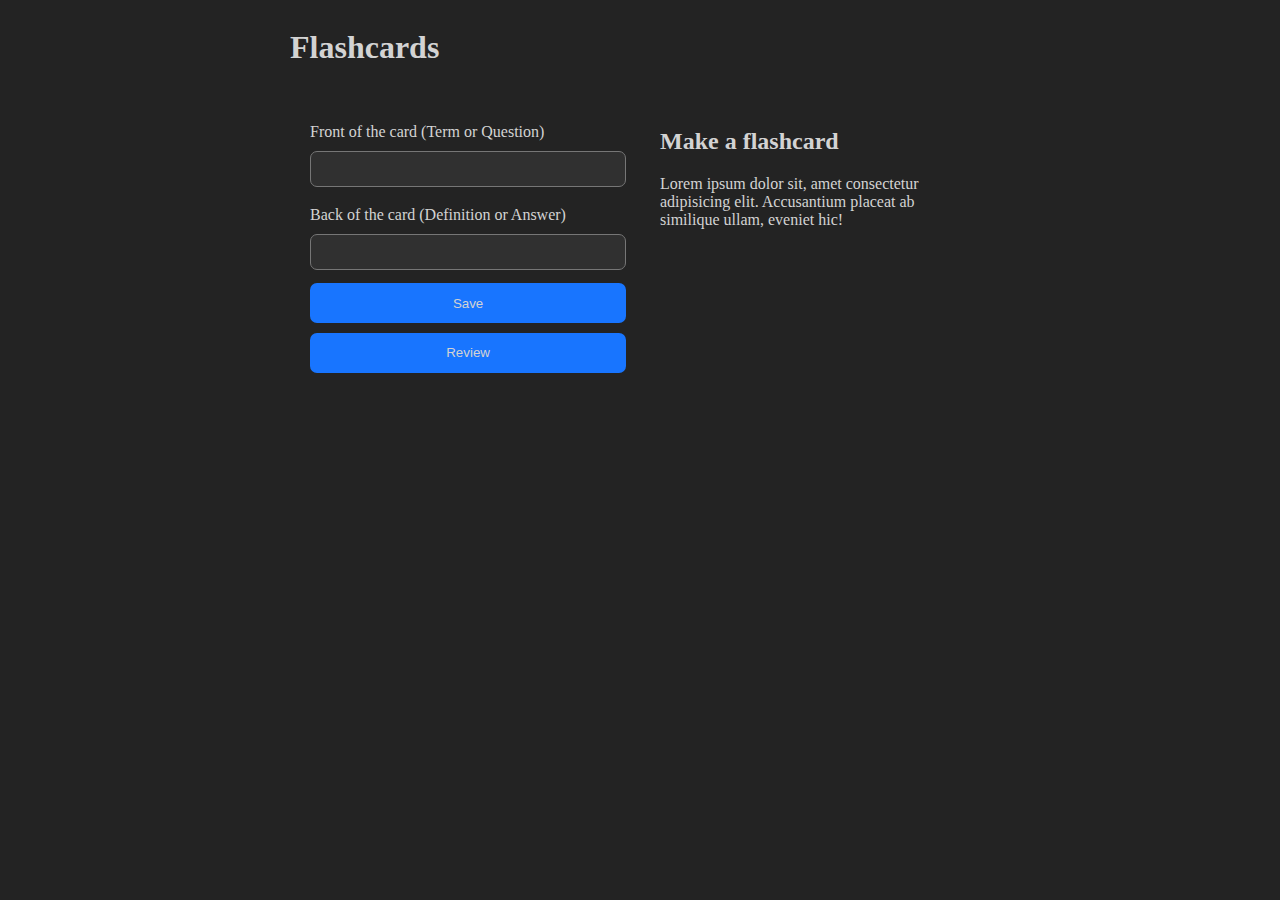
<file: index.html>
<!DOCTYPE html>
<html lang="en">
<head>
    <meta charset="UTF-8">
    <meta http-equiv="X-UA-Compatible" content="IE=edge">
    <meta name="viewport" content="width=device-width, initial-scale=1.0">
    <link rel="stylesheet" href="./styles/index.css">
    <title>Document</title>
</head>
<body>
  <div class="main">
    <h1>Flashcards</h1>
    <div class="left">
      <label for="front">Front of the card (Term or Question)</label>
      <textarea id="front"></textarea>

      <label for="back">Back of the card (Definition or Answer)</label>
      <textarea type="text" id="back"></textarea>
      <button id="save">Save</button>
      <a href="./review.html">
        <button>Review</button>
      </a>
    </div>
    <div class="right">
      <h2>Make a flashcard</h2>
      <p>Lorem ipsum dolor sit, amet consectetur adipisicing elit. Accusantium placeat ab similique ullam, eveniet hic!</p>
    </div>
  </div>
    <script type="module" src="./scripts/index.js"></script>
</body>
</html>
</file>
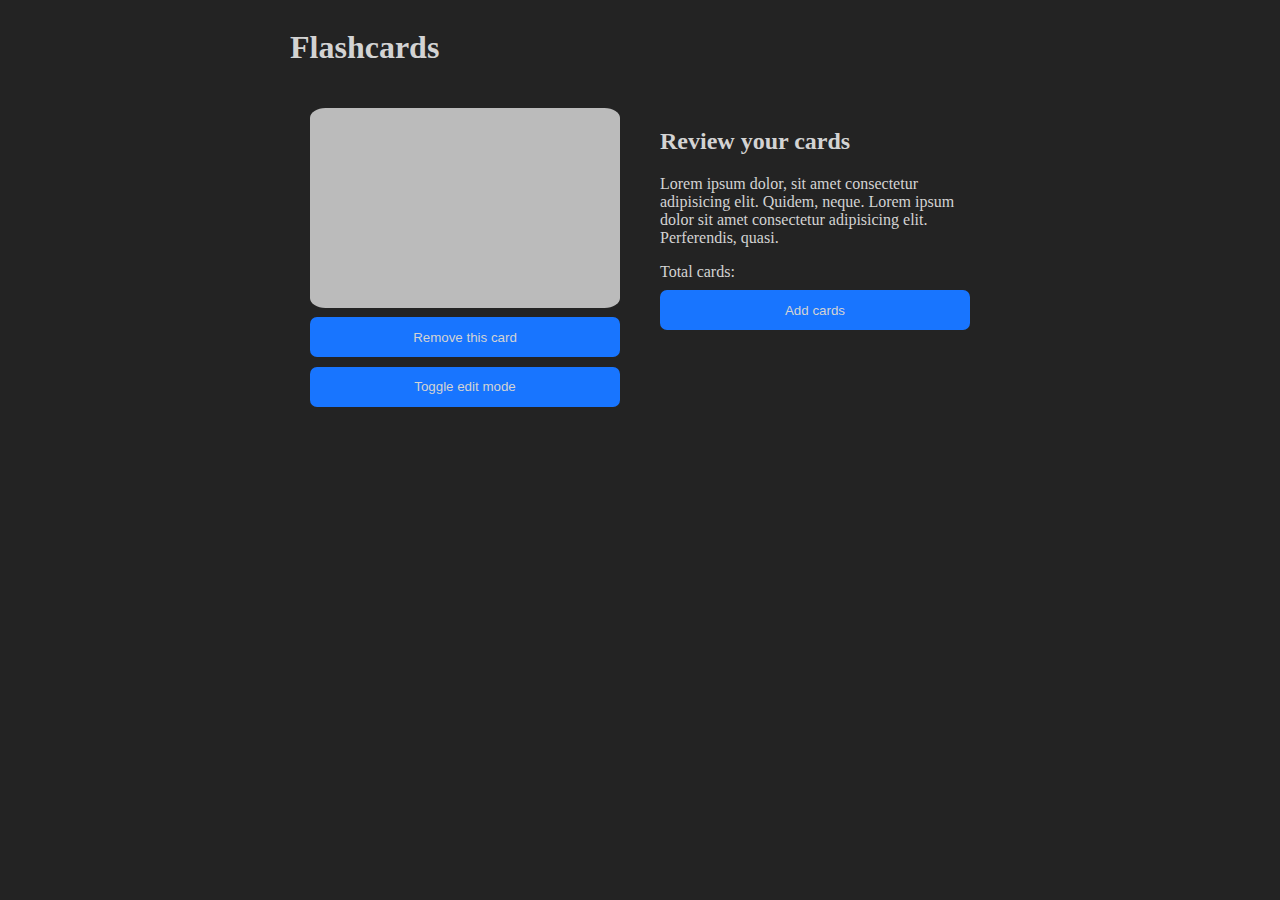
<file: review.html>
<!DOCTYPE html>
<html lang="en">
<head>
    <meta charset="UTF-8">
    <meta http-equiv="X-UA-Compatible" content="IE=edge">
    <meta name="viewport" content="width=device-width, initial-scale=1.0">
    <link rel="stylesheet" href="./styles/review.css">
    <title>Review</title>
</head>
<body>
  <div class="main">
    <h1>Flashcards</h1>
    <div class="left">
      <div class="flip-card" id="card">
        <div class="flip-card-inner">
          <div class="flip-card-front" id="cardFront">
            <div id="frontContent"></div>
          </div>
          <div class="flip-card-back" id="cardBack">
            <div id="backContent"></div>
          </div>
        </div>
      </div> 
      <button id="remove">Remove this card</button>
      <button id="toggleEditMode">Toggle edit mode</button>
    </div>

    <div class="right">
      <h2>Review your cards</h2>
      <p>Lorem ipsum dolor, sit amet consectetur adipisicing elit. Quidem, neque. Lorem ipsum dolor sit amet consectetur adipisicing elit. Perferendis, quasi.</p>
      <span id="totalCards">Total cards: </span>
      <a href="./index.html">
        <button>Add cards</button>
      </a>
    </div>
  </div>

  <script type="module" src="./scripts/review.js"></script>
</body>
</html>
</file>
<file: styles/index.css>
body{
    background-color: #232323;
}

.main{
    width: 700px;
    display: flex;
    flex-wrap: wrap;
    margin: auto;
    color: lightgrey;
}

h1{
    flex-basis: 100%;
}

.left, .right{
    margin: 20px;
}

.left{
    flex: 5;
}

.right{
    flex: 5;
}

textarea{
    resize: none;
    width: 100%;
    margin: 10px 0 0 0;
    background-color: #303030;
    border-radius: 7px;
    color: inherit;
}

label{
    display:inline-block;
    margin-top: 15px;
}

button{
    display: block;
    border-radius: 7px;
    border: none;
    background: #1875FF;
    color: lightgrey;
    text-align: center;
    width: 102%;
    cursor: pointer;
    height: 3em;
    margin-top: 0.7em;
}

a {
    color: inherit;
    text-decoration: inherit;
}
</file>
<file: styles/review.css>
.flip-card {
  background-color: transparent;
  width: 100%;
  height: 200px;
  perspective: 1000px;
}

.flip-card-inner {
  position: relative;
  width: 100%;
  height: 100%;
  text-align: center;
  transition: transform 1s;
  transform-style: preserve-3d;
}

/* Position the front and back side */
.flip-card-front, .flip-card-back {
  display: flex;
  align-items: center;
  justify-content: center;
  position: absolute;
  width: 100%;
  height: 100%;
  -webkit-backface-visibility: hidden; /* Safari */
  backface-visibility: hidden;  
}

/* Style the front side (fallback if image is missing) */
.flip-card-front {
  padding: auto;
  background-color: #bbb;
  border-radius: 5%;
  color: black;
}

/* Style the back side */
.flip-card-back {
  background-color: #8c8c8c;
  border-radius: 5%;
  color: white;
  transform: rotateY(180deg);
} 

textarea{
    width: 220px;
    height: 120px;
    background-color: inherit;
    color: inherit;
}

body{
    background-color: #232323;
}

.main{
    width: 700px;
    display: flex;
    flex-wrap: wrap;
    margin: auto;
    color: lightgrey;
}

h1{
    flex-basis: 100%;
}

.left, .right{
    margin: 20px;
}

.left{
    flex: 5;
}

.right{
    flex: 5;
}

button{
    display: block;
    border-radius: 7px;
    border: none;
    background: #1875FF;
    color: lightgrey;
    text-align: center;
    width: 100%;
    cursor: pointer;
    height: 3em;
    margin-top: 0.7em;
}

a {
    color: inherit;
    text-decoration: inherit;
}
</file>
